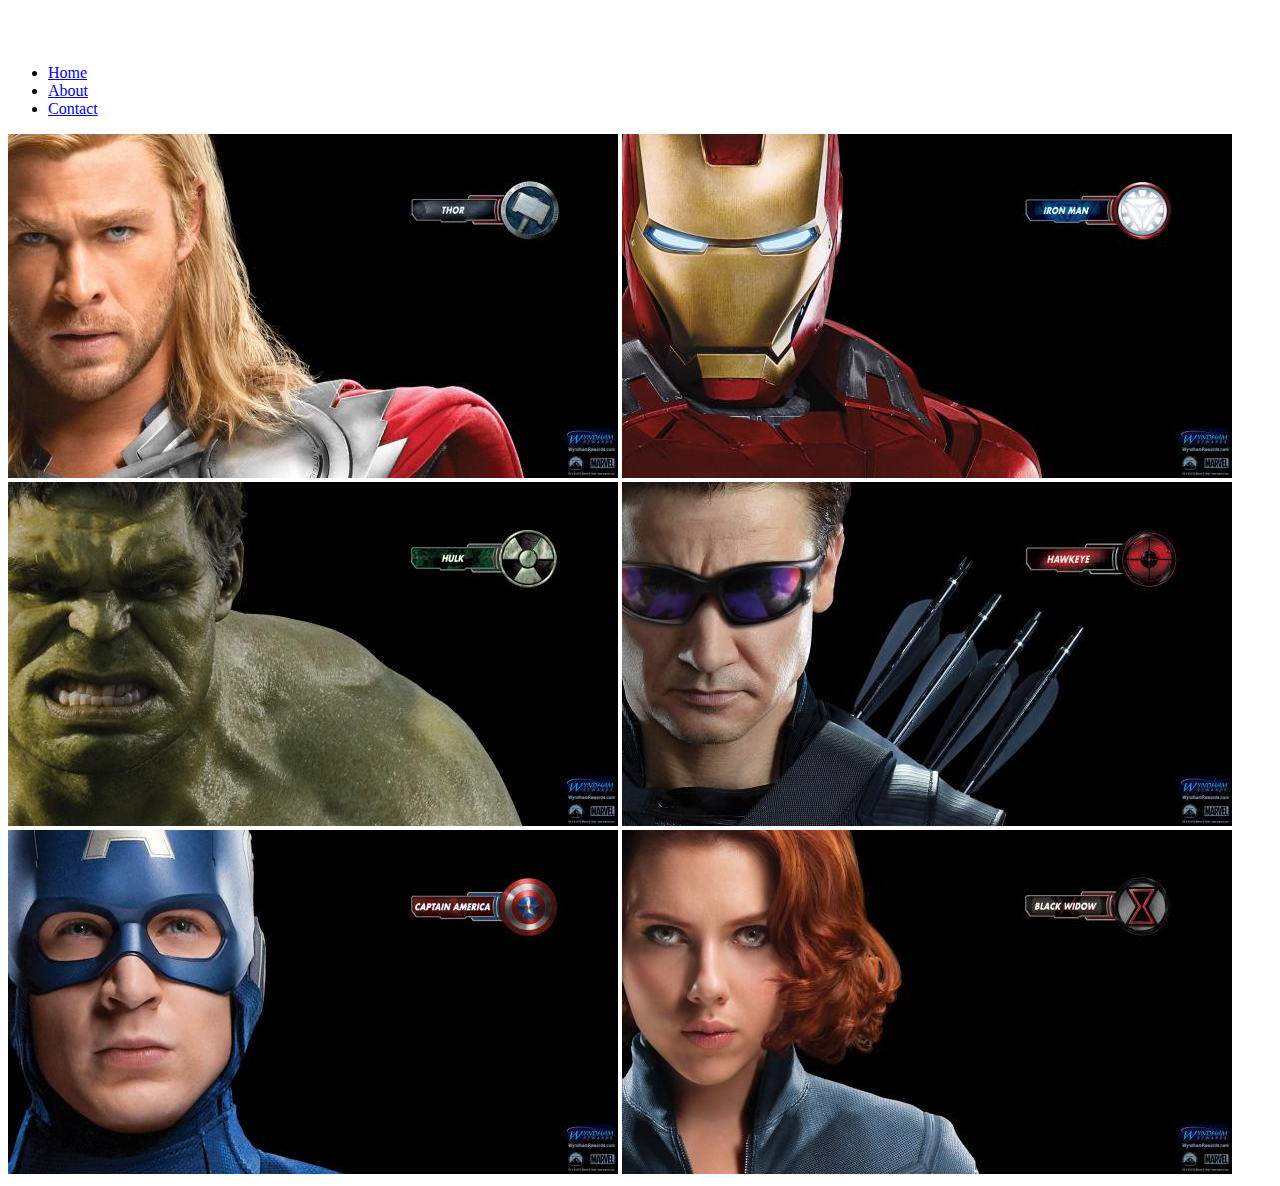
<file: index.html>
<!DOCTYPE html>
<html>
<head>
    
 <link rel="stylesheet"href="style.css">   
    
    </head>

<body>
    <div  id="menu"> 
    
    <a href="index.html">Home</a>
    <a href="About.html">About</a>
    <a href="Contact.html">Contact</a>
    </div>
    
    
    
    
    
    <nav>
     
     <ul>
         <li><a href ="index.html">Home</a></li>
         <li><a href ="About.html">About</a></li>  
         <li><a href ="Contact.html">Contact</a></li>
         
        
            </ul>

     </nav>
   <div class="gallery" >
       
       
       <a href="avengers_01.html"><img src="images/avengers_01.jpg"></a>  
       <a href="avengers_02.html"><img src="images/avengers_02.jpg"></a>
       <a href="avengers_03.html"><img  src="images/avengers_03.jpg"></a>
       <a href="avengers_04.html"><img src="images/avengers_04.jpg"></a>
       <a href="avengers_05.html"><img src="images/avengers_05.jpg"></a>
       <a href="avengers_06.html"><img src="images/avengers_06.jpg"></a>
     
    
       
    </div>


    
    </body>



</html>
</file>
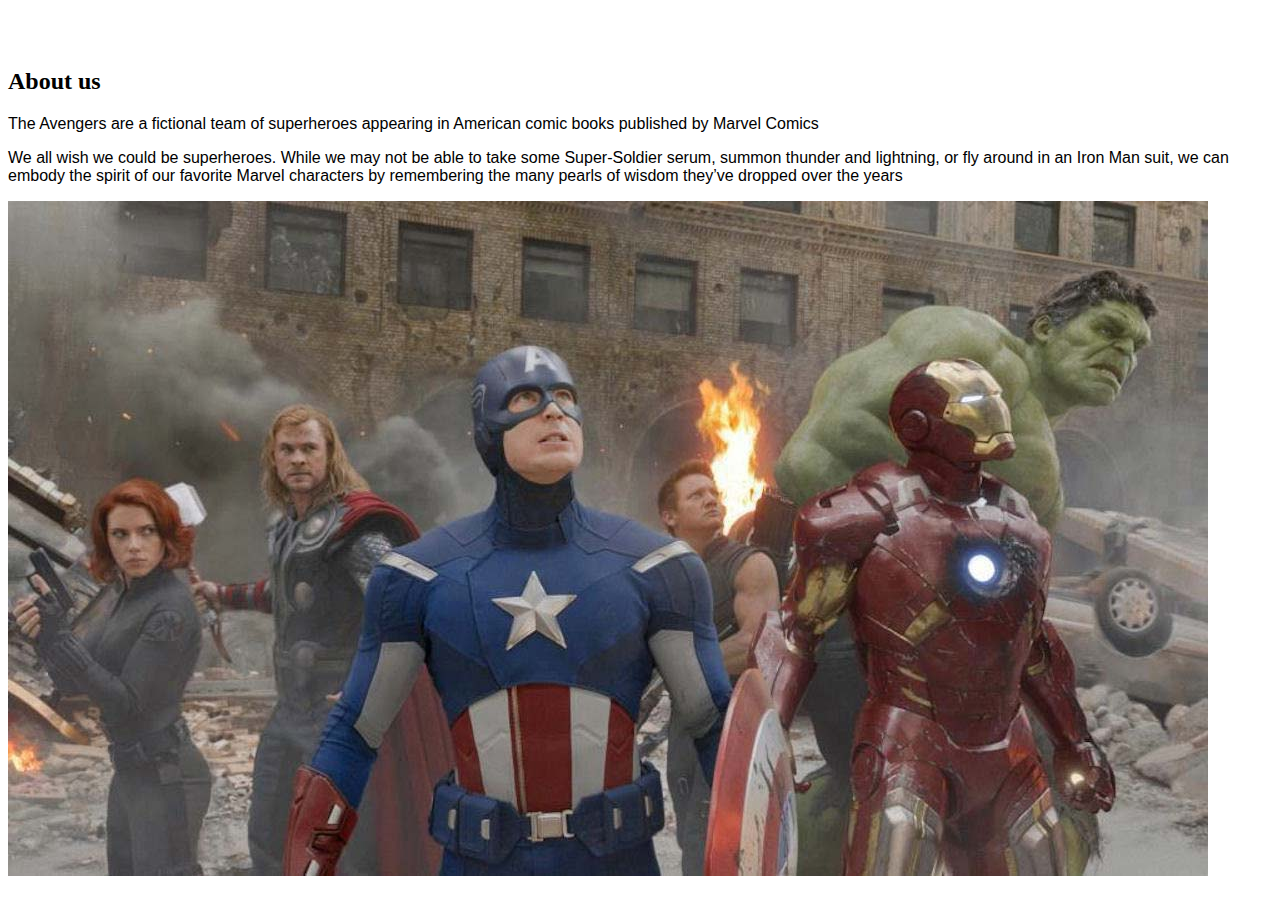
<file: About.html>
<!DOCTYPE html>
<html>
    <head>
        <link rel="stylesheet" href="style.css">
    </head>
    <body>
        <div id="menu">
            <a href="index.html">Home</a>
            <a href="About.html">About</a>
            <a href="Contact.html">Contact</a>
        </div>
        <h2>About us</h2>
        <p>The Avengers are a fictional team of superheroes appearing in American comic books published by Marvel Comics</p>
        <p>We all wish we could be superheroes. While we may not be able to take some Super-Soldier serum, summon thunder and lightning, or fly around in an Iron Man suit, we can embody the spirit of our favorite Marvel characters by remembering the many pearls of wisdom they’ve dropped over the years</p>
        <img src="images/Scarlett-Johansson-Black-Widow-Chris-Hemsworth-Thor.jpg">
    </body>
</html>
</file>
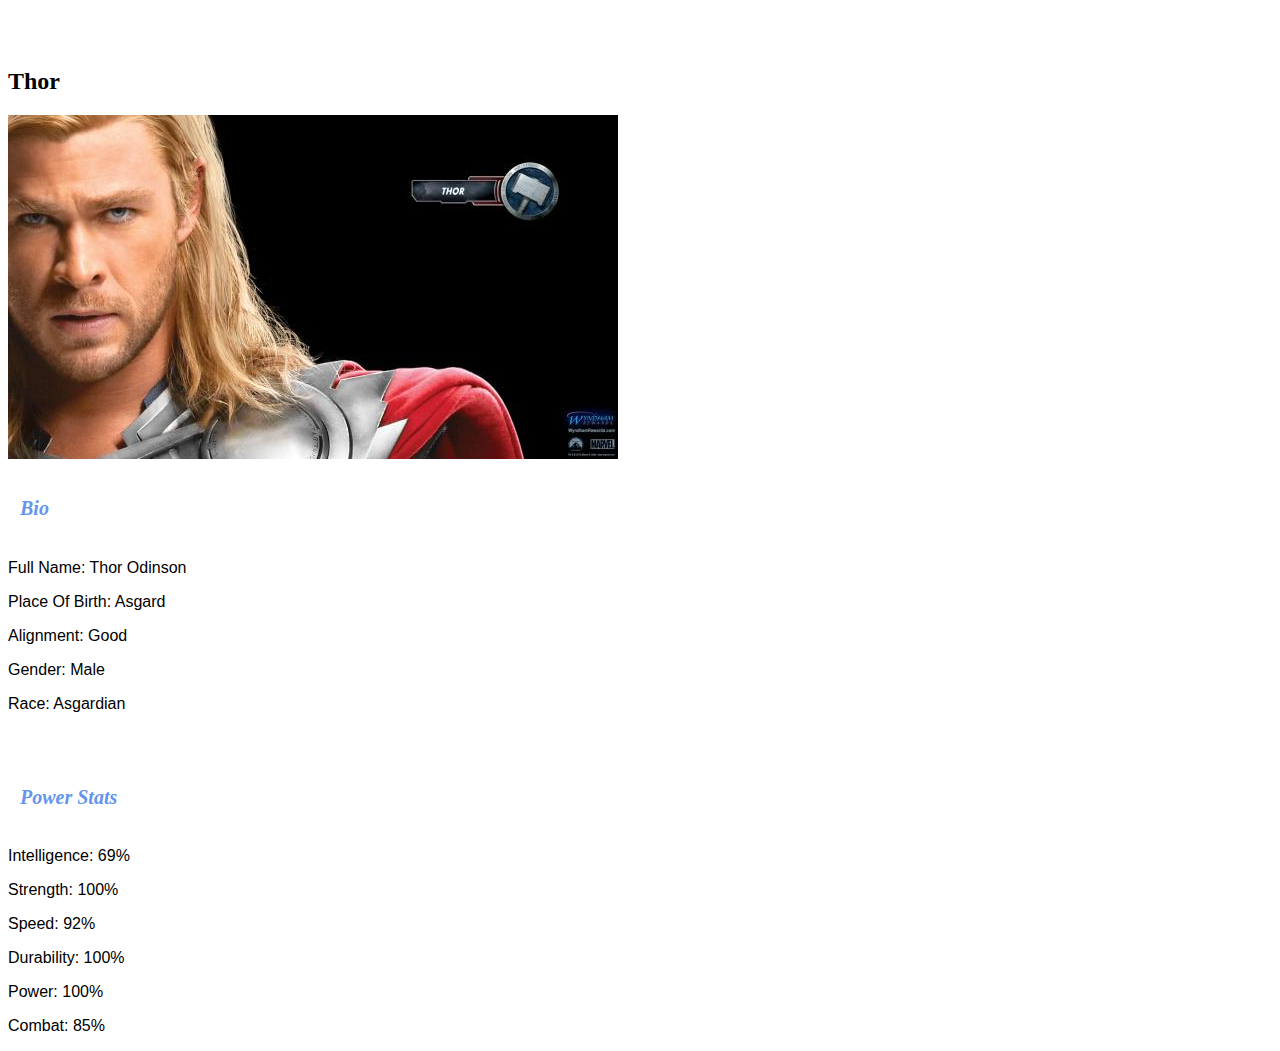
<file: avengers_01.html>
<html>
      <head> 
           <link rel="stylesheet" href="style.css"> 
       </head>
 
       <body> 
           <div  id="menu"> 
    
    <a href="index.html">Home</a>
    <a href="About.html">About</a>
    <a href="Contact.html">Contact</a>
    </div>
    
          <h2>Thor</h2>
          <div class="gallery"> 
              <img src="images/avengers_01.jpg"> 
          </div> 
          <h4>Bio</h4> 
          <p>Full Name: Thor Odinson</p> 
          <p>Place Of Birth: Asgard</p> 
          <p>Alignment: Good</p> 
          <p>Gender: Male</p>
          <p>Race: Asgardian</p> 
          <br/>
          <h4>Power Stats</h4>
          <p>Intelligence: 69%</p>
          <p>Strength: 100%</p>
          <p>Speed: 92%</p>
          <p>Durability: 100%</p>
          <p>Power: 100%</p>
          <p>Combat: 85%</p>
      </body>
</html>
</file>
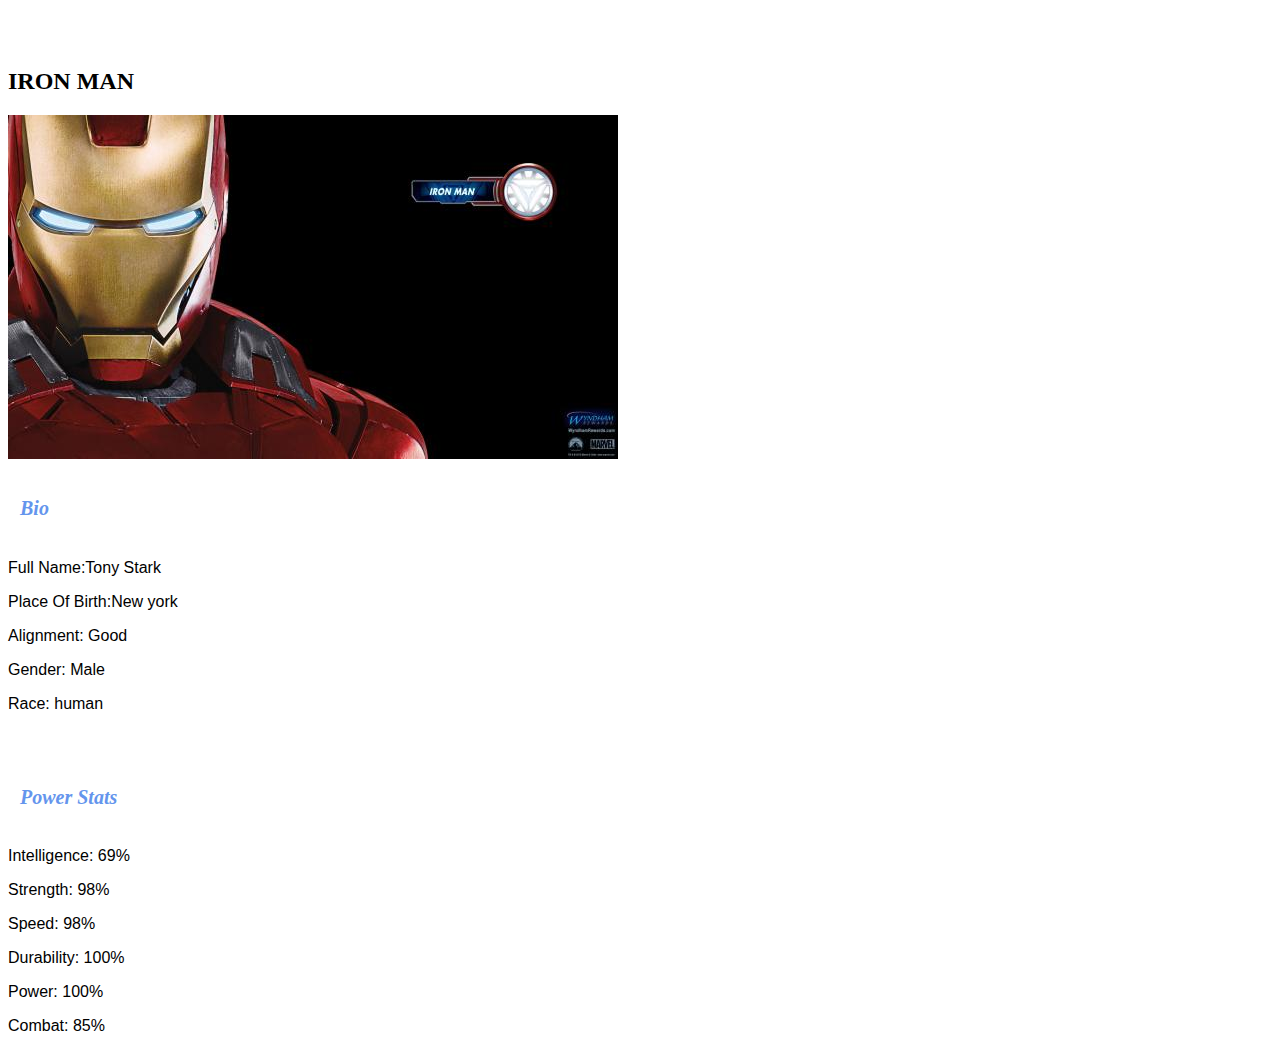
<file: avengers_02.html>
<html>
      <head> 
           <link rel="stylesheet" href="style.css"> 
       </head>
 
       <body> 
           <div  id="menu"> 
    
    <a href="index.html">Home</a>
    <a href="About.html">About</a>
    <a href="Contact.html">Contact</a>
    </div>
    
          <h2>IRON MAN</h2>
          <div class="gallery"> 
              <img src="images/avengers_02.jpg"> 
          </div> 
          <h4>Bio</h4> 
          <p>Full Name:Tony Stark </p> 
          <p>Place Of Birth:New york</p> 
          <p>Alignment: Good</p> 
          <p>Gender: Male</p>
          <p>Race: human</p> 
          <br/>
          <h4>Power Stats</h4>
          <p>Intelligence: 69%</p>
          <p>Strength: 98%</p>
          <p>Speed: 98%</p>
          <p>Durability: 100%</p>
          <p>Power: 100%</p>
          <p>Combat: 85%</p>
      </body>
</html>
</file>
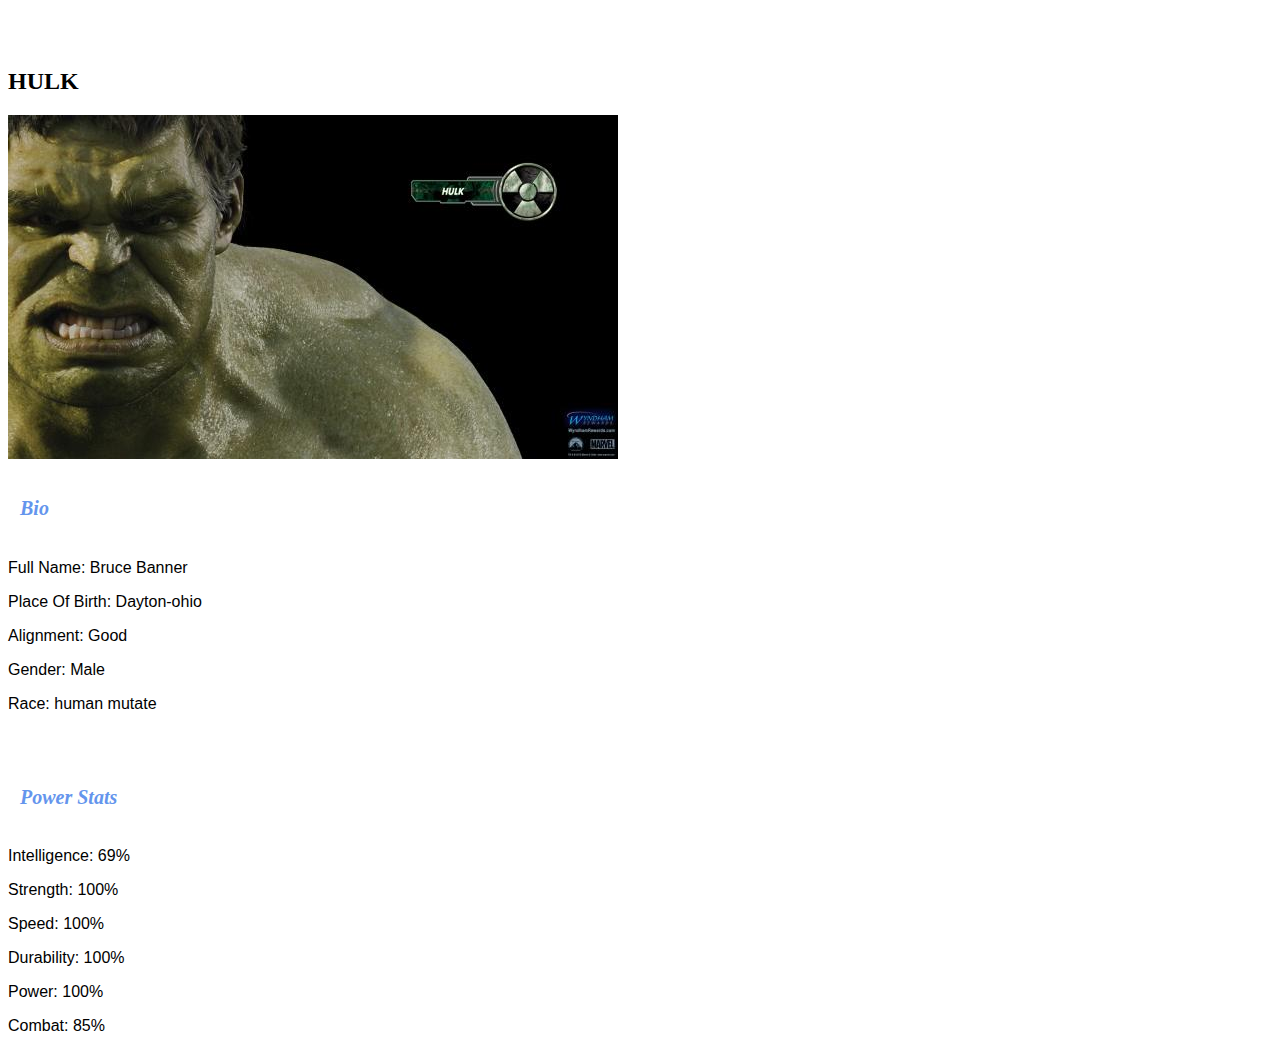
<file: avengers_03.html>
<html>
      <head> 
           <link rel="stylesheet" href="style.css"> 
       </head>
 
       <body> 
           <div  id="menu"> 
    
    <a href="index.html">Home</a>
    <a href="About.html">About</a>
    <a href="Contact.html">Contact</a>
    </div>
    
          <h2>HULK</h2>
          <div class="gallery"> 
              <img src="images/avengers_03.jpg"> 
          </div> 
          <h4>Bio</h4> 
          <p>Full Name: Bruce Banner</p> 
          <p>Place Of Birth: Dayton-ohio</p> 
          <p>Alignment: Good</p> 
          <p>Gender: Male</p>
          <p>Race: human mutate</p> 
          <br/>
          <h4>Power Stats</h4>
          <p>Intelligence: 69%</p>
          <p>Strength: 100%</p>
          <p>Speed: 100%</p>
          <p>Durability: 100%</p>
          <p>Power: 100%</p>
          <p>Combat: 85%</p>
      </body>
</html>
</file>
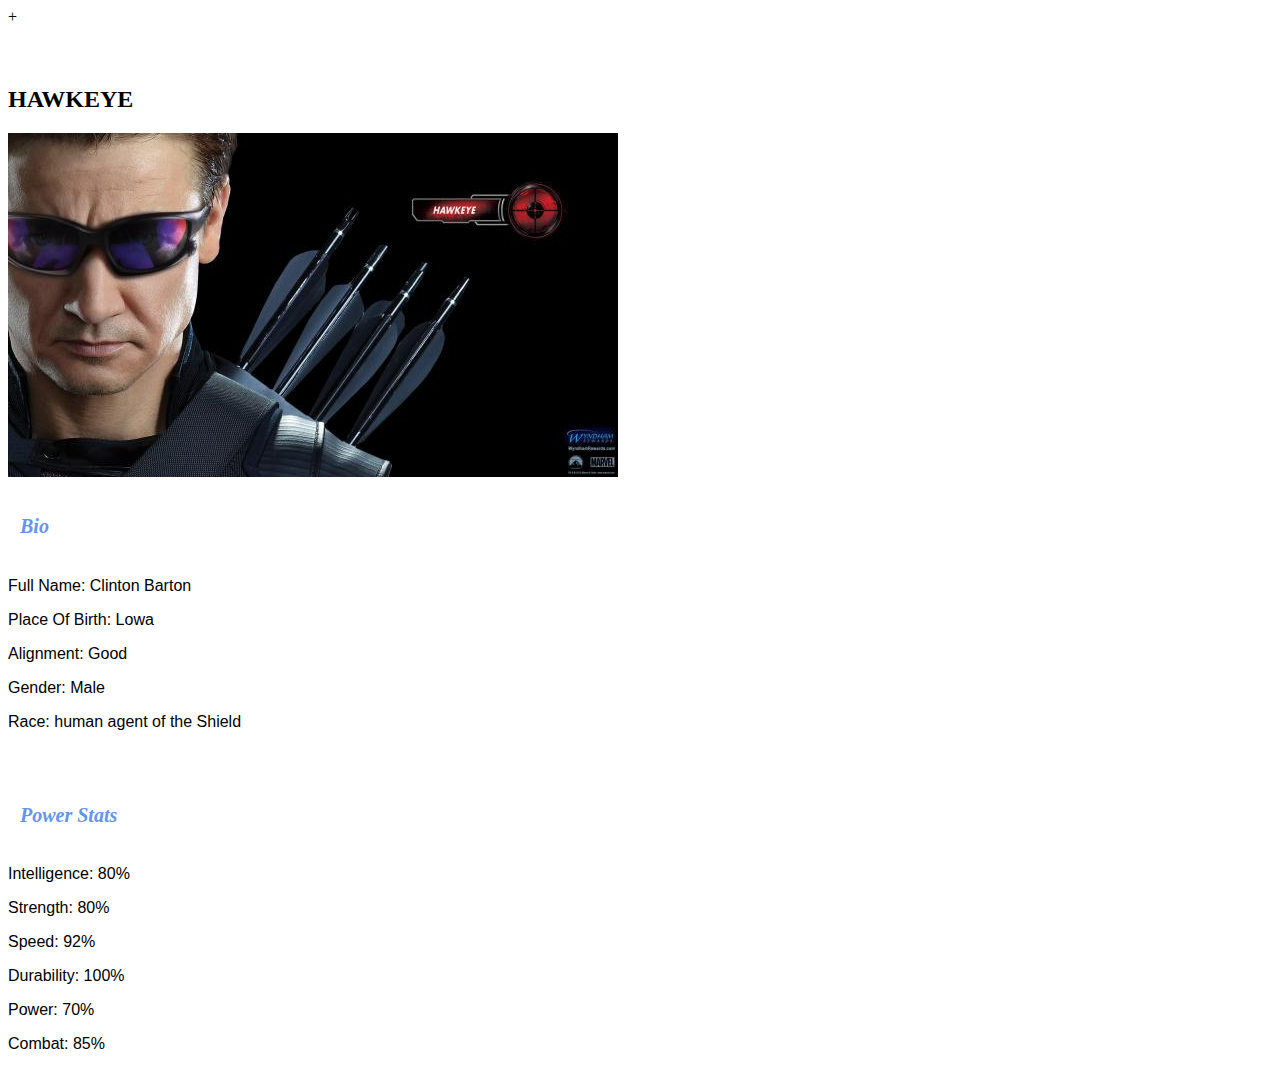
<file: avengers_04.html>
+<html>
      <head> 
           <link rel="stylesheet" href="style.css"> 
       </head>
 
       <body> 
           <div  id="menu"> 
    
    <a href="index.html">Home</a>
    <a href="About.html">About</a>
    <a href="Contact.html">Contact</a>
    </div>
    
          <h2>HAWKEYE</h2>
          <div class="gallery"> 
              <img src="images/avengers_04.jpg"> 
          </div> 
          <h4>Bio</h4> 
          <p>Full Name: Clinton Barton</p> 
          <p>Place Of Birth: Lowa</p> 
          <p>Alignment: Good</p> 
          <p>Gender: Male</p>
          <p>Race: human agent of the Shield</p> 
          <br/>
          <h4>Power Stats</h4>
          <p>Intelligence: 80%</p>
          <p>Strength: 80%</p>
          <p>Speed: 92%</p>
          <p>Durability: 100%</p>
          <p>Power: 70%</p>
          <p>Combat: 85%</p>
      </body>
</html>
</file>
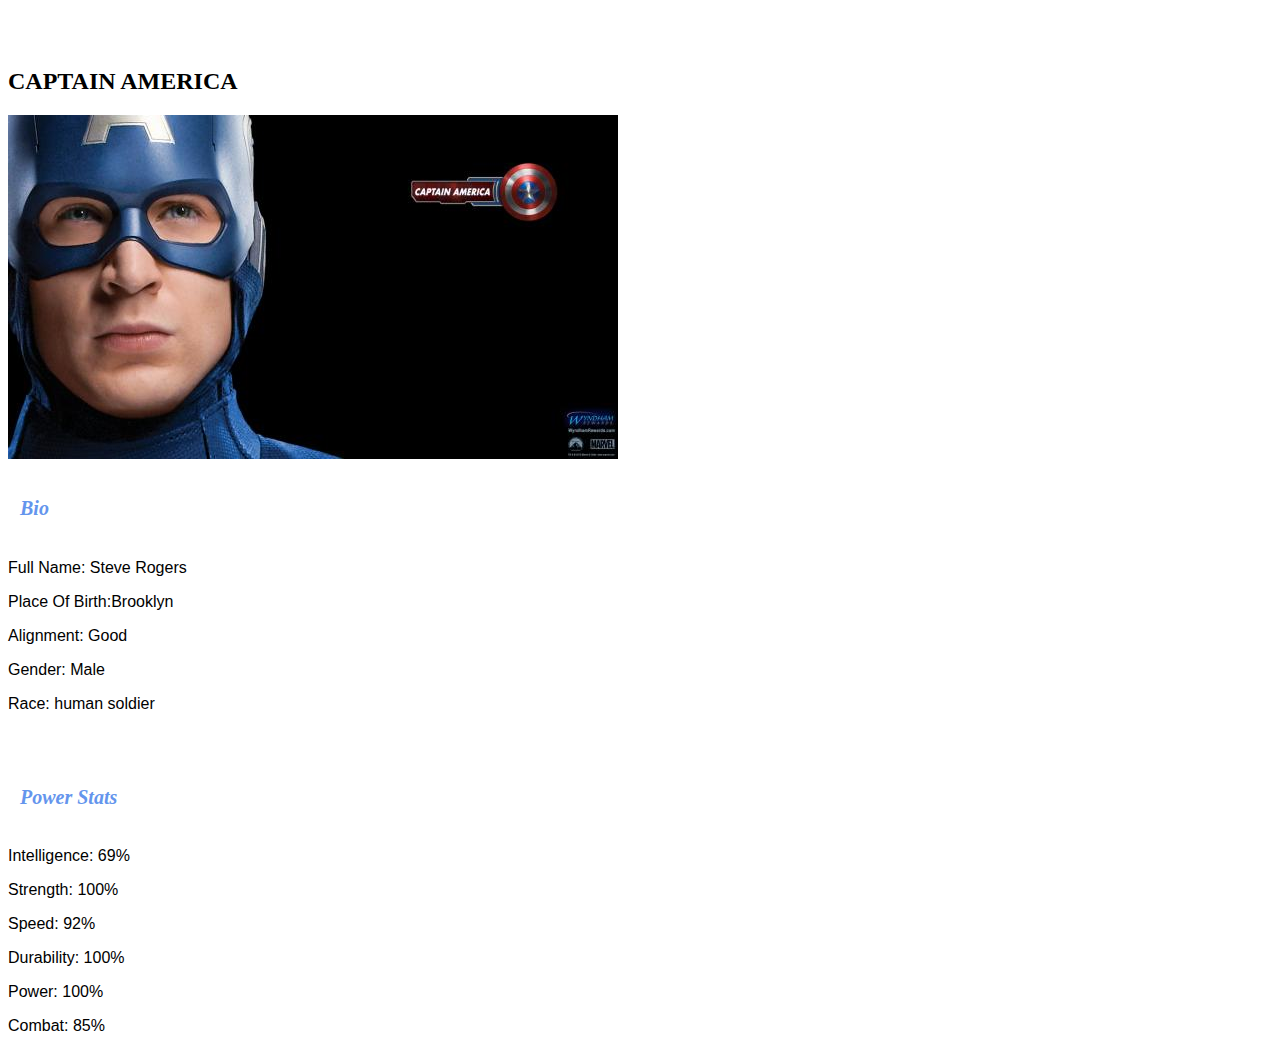
<file: avengers_05.html>
<html>
      <head> 
           <link rel="stylesheet" href="style.css"> 
       </head>
 
       <body> 
           <div  id="menu"> 
    
    <a href="index.html">Home</a>
    <a href="About.html">About</a>
    <a href="Contact.html">Contact</a>
    </div>
    
          <h2>CAPTAIN AMERICA</h2>
          <div class="gallery"> 
              <img src="images/avengers_05.jpg"> 
          </div> 
          <h4>Bio</h4> 
          <p>Full Name: Steve Rogers</p> 
          <p>Place Of Birth:Brooklyn</p> 
          <p>Alignment: Good</p> 
          <p>Gender: Male</p>
          <p>Race: human soldier</p> 
          <br/>
          <h4>Power Stats</h4>
          <p>Intelligence: 69%</p>
          <p>Strength: 100%</p>
          <p>Speed: 92%</p>
          <p>Durability: 100%</p>
          <p>Power: 100%</p>
          <p>Combat: 85%</p>
      </body>
</html>
</file>
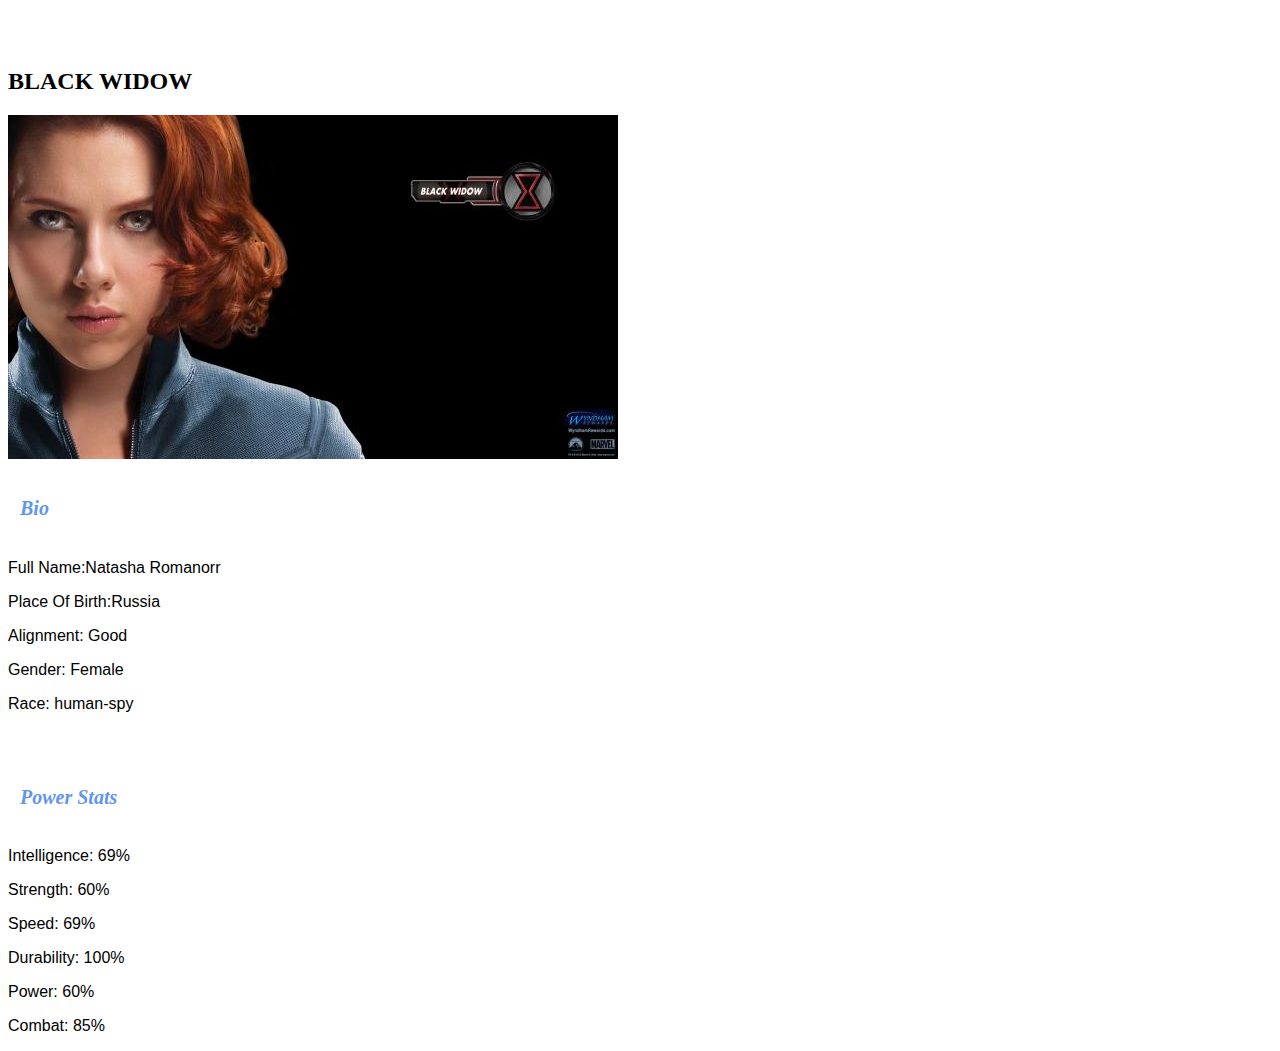
<file: avengers_06.html>
<html>
      <head> 
           <link rel="stylesheet" href="style.css"> 
       </head>
 
       <body> 
           <div  id="menu"> 
    
    <a href="index.html">Home</a>
    <a href="About.html">About</a>
    <a href="Contact.html">Contact</a>
    </div>
    
          <h2>BLACK WIDOW</h2>
          <div class="gallery"> 
              <img src="images/avengers_06.jpg"> 
          </div> 
          <h4>Bio</h4> 
          <p>Full Name:Natasha Romanorr</p> 
          <p>Place Of Birth:Russia</p> 
          <p>Alignment: Good</p> 
          <p>Gender: Female</p>
          <p>Race: human-spy</p> 
          <br/>
          <h4>Power Stats</h4>
          <p>Intelligence: 69%</p>
          <p>Strength: 60%</p>
          <p>Speed: 69%</p>
          <p>Durability: 100%</p>
          <p>Power: 60%</p>
          <p>Combat: 85%</p>
      </body>
</html>
</file>
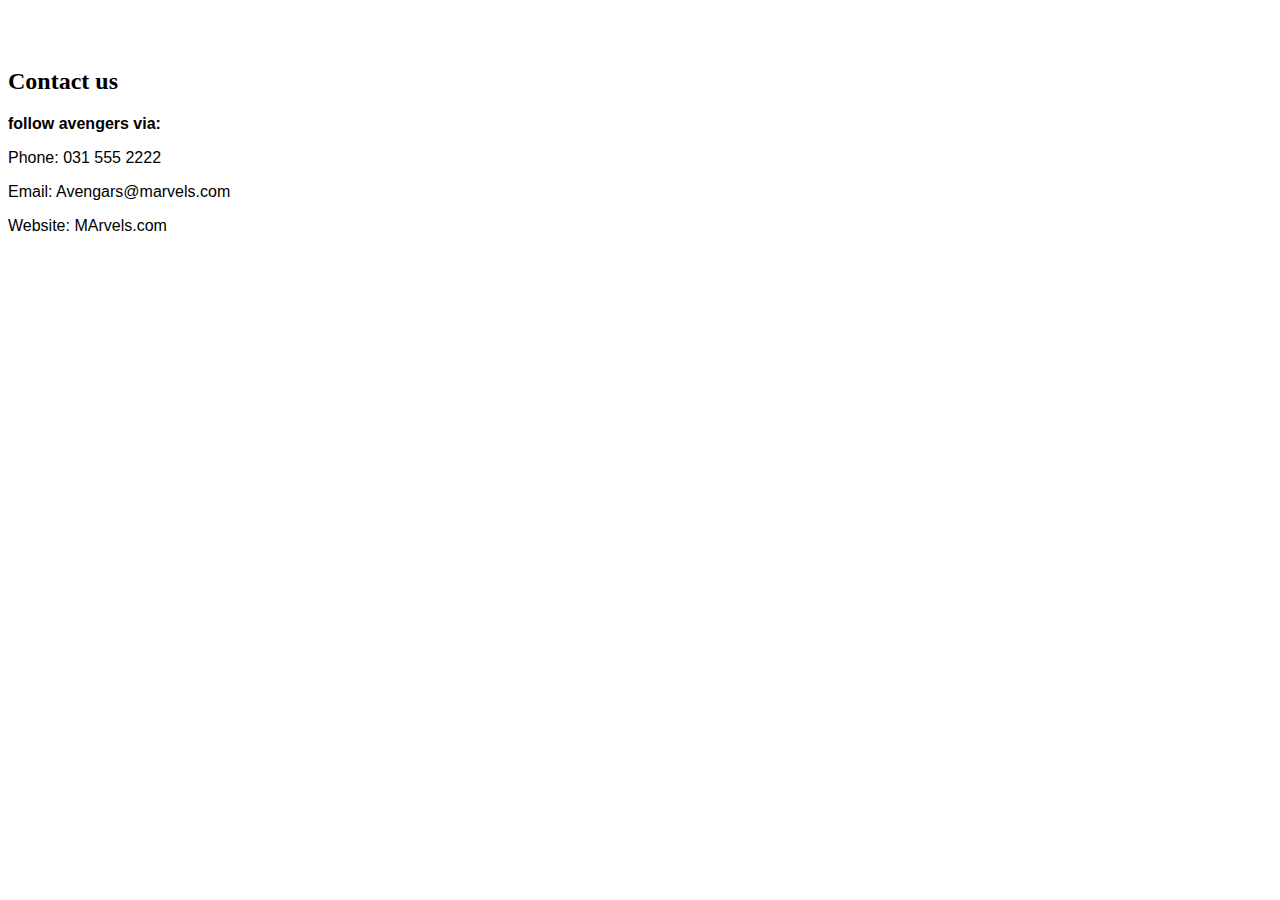
<file: Contact.html>
<html>
    <head>
        <link rel="stylesheet" href="style.css">
    </head>
    <body>
        
        <div id="menu">
            <a href="index.html">Home</a>
            <a href="About.html">About</a>
            <a href="Contact.html">Contact</a>
        </div>
        <h2>Contact us</h2>
        <p><b>follow avengers via:</b></p>
        <p>Phone: 031 555 2222</p>
        <p>Email: Avengars@marvels.com</p>
        <p>Website: MArvels.com</p>
        
    </body>
</html>
</file>
<file: style.css>
.gallery img{
    
    
    width:100px
    
   text-align:center;
    font-size: 30px;
    color:aqua;
    font-style: italic;
            
            
        
}
h4{
      
    
    
    font-family: impact,fantasy;
    font-size: 20px;
    font-style: italic;
    color: cornflowerblue;
    padding: 12px
}

p{
    
 font-family:Helvetica,sans-serif;
 
}
    
   
    
#menu{
    width: 100px;
        height:40px;
    background-color:  cornflowerblue
  padding-top:12px;
    }
#menu a{
  color: #ffffff;  
    font-family:fantasy
    font-size: 18px;
    text-decoration: none;
    font-weight: 800px;
    
    padding-left: 20px;
    padding-right: 20px;
    
    
}
</file>
